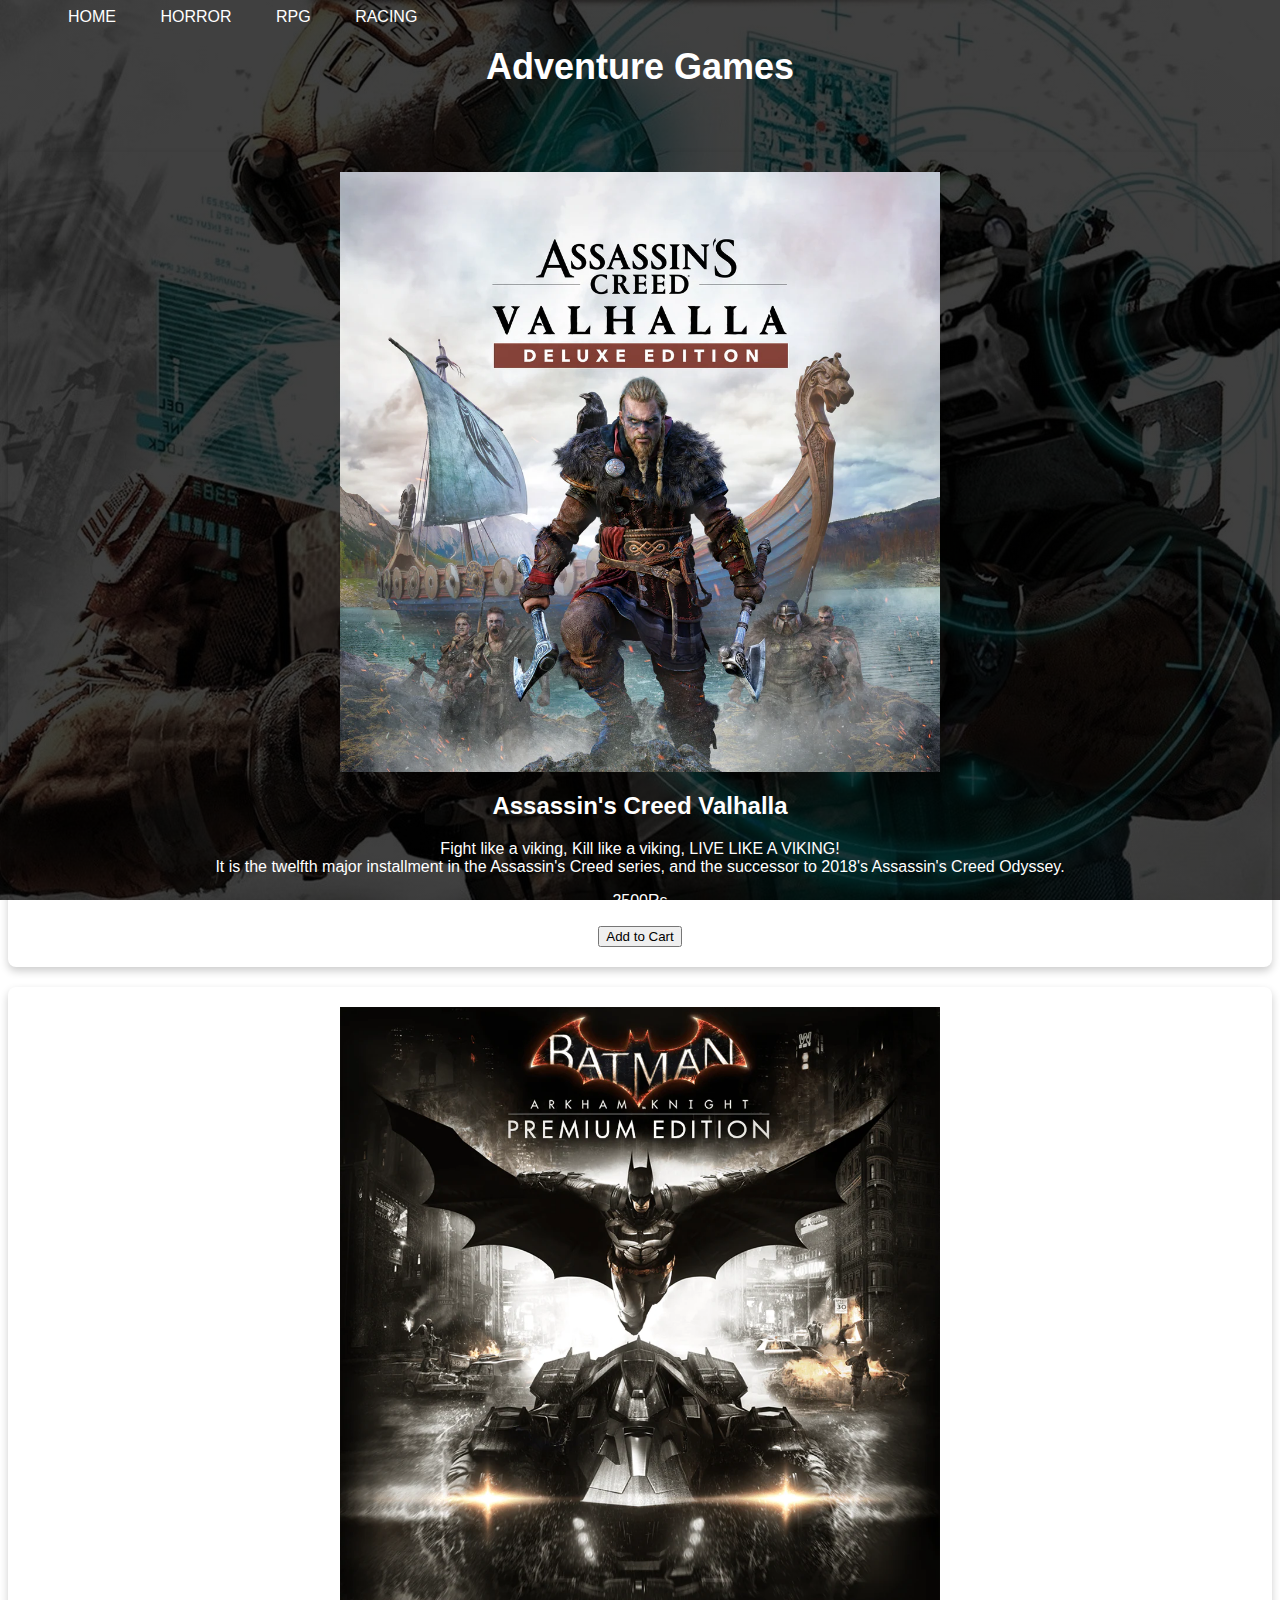
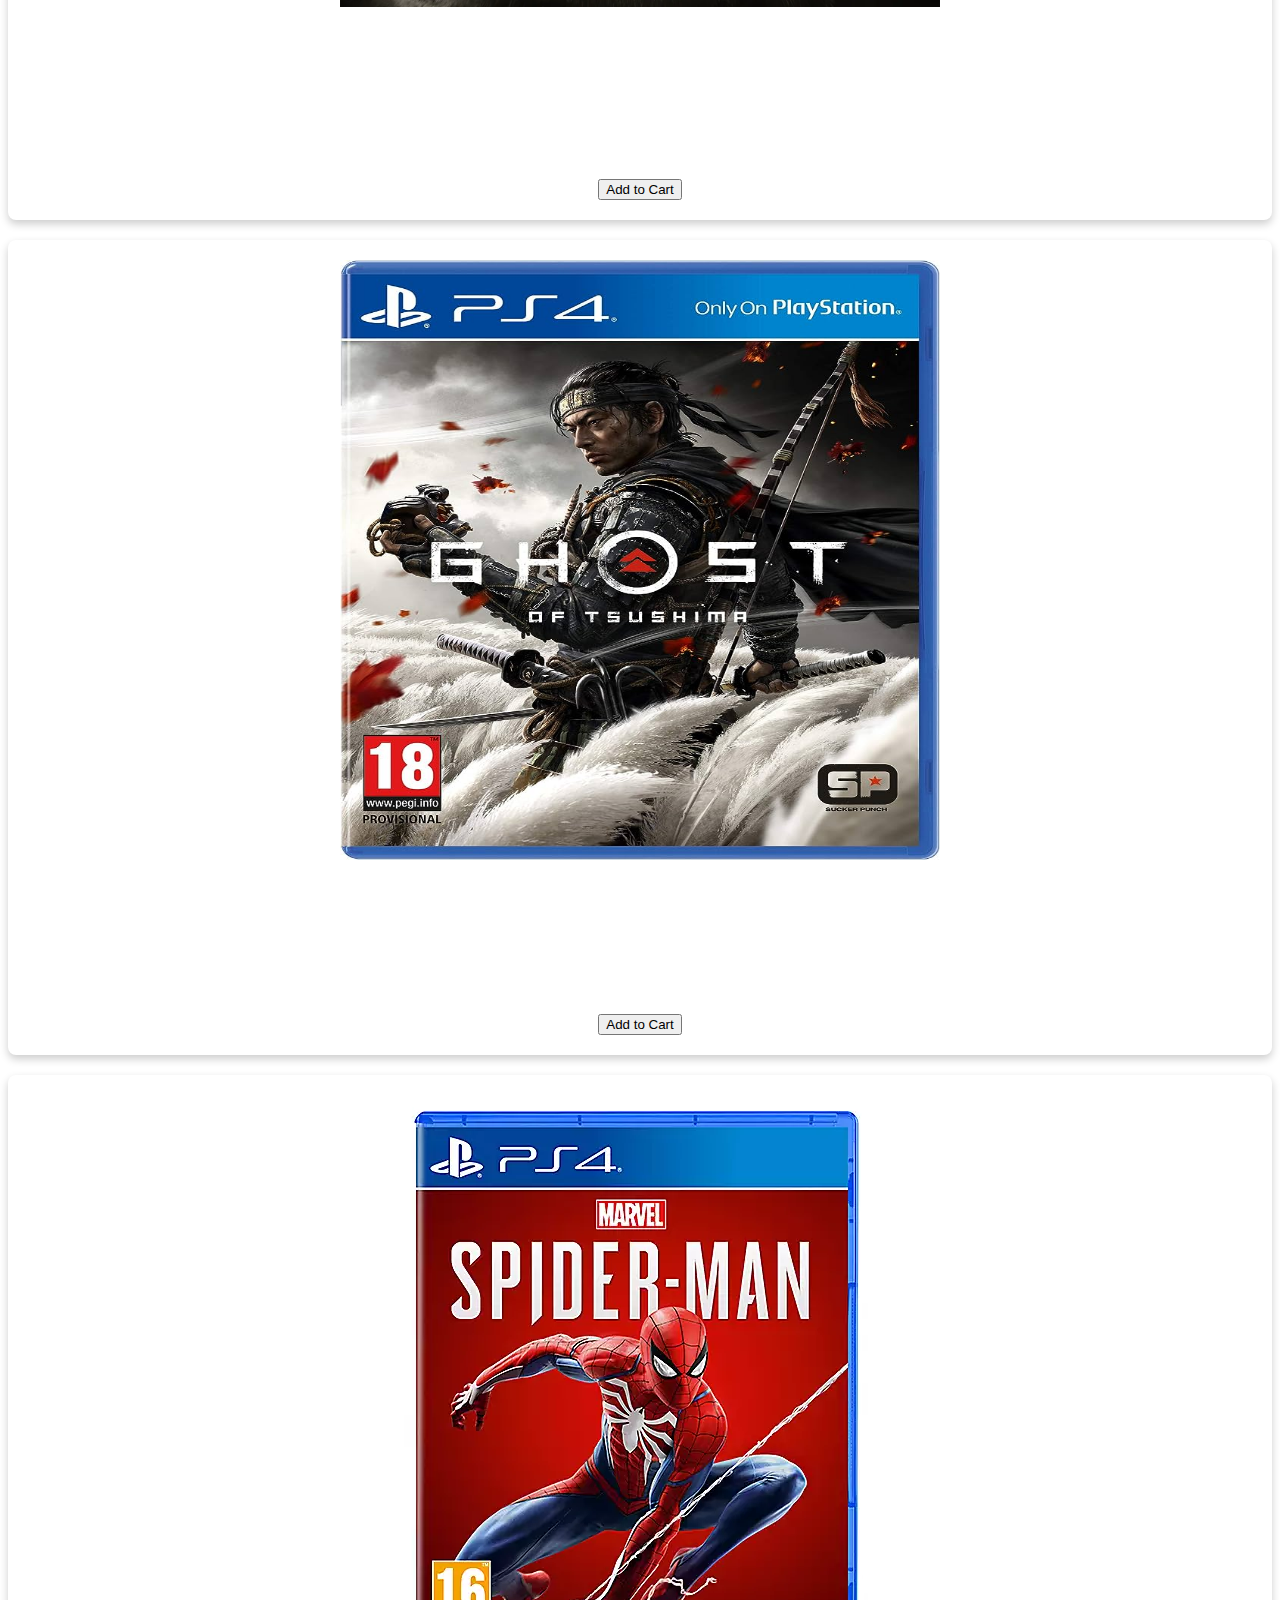
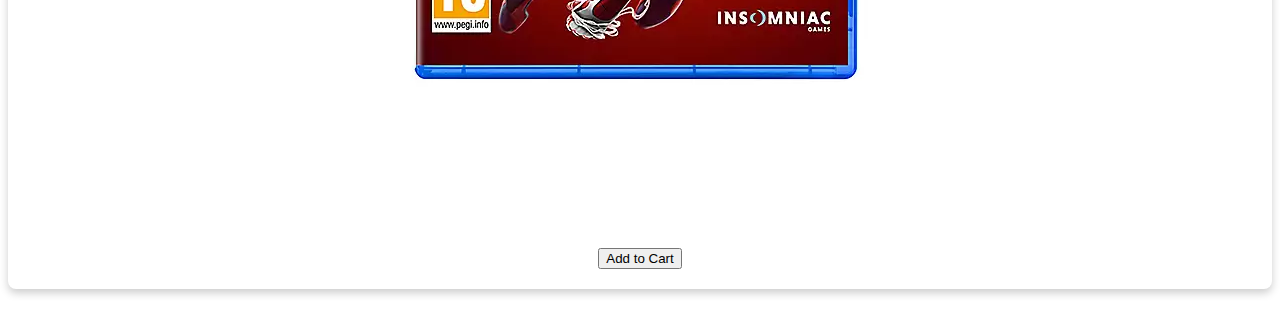
<file: adventure.html>
<html>
   <head>
   <link rel="stylesheet" href="style2.css">
      <title>Adventure Games</title>
   </head>
   <body>
   <div class="blur-bg"></div>
    <nav>
      <ul>
        <li><a href="index.html">Home</a></li>
        <li><a href="horror.html">Horror</a></li>
        <li><a href="RPG.html">RPG</a></li>
        <li><a href="racing.html">Racing</a></li>
      </ul>
     </nav>
      <header>
         <h1 class="page-title">Adventure Games</h1>
     </header>
     <section class="game-container"></section>
     <div class="game-card">
      <img src="game1.webp" alt="Game 1", height="600" width="600">
      <h2 class="game-title">Assassin's Creed Valhalla</h2>
      <p class="game-description">Fight like a viking, Kill like a viking, LIVE LIKE A VIKING!<br>It is the twelfth major installment in the Assassin's Creed series, and the successor to 2018's Assassin's Creed Odyssey. </p>
      <p class="game-price">2500Rs</p>
      <button class="add-to-cart">Add to Cart</button>
    </div>
    <div class="game-card">
      <img src="game2.webp" alt="Game 2", height="600", width="600">
      <h2 class="game-title">Batman: Arkham Knight</h2>
      <p class="game-description">The Bat of Gotham returns for the darkest night!<br>Batman™: Arkham Knight brings the award-winning Arkham trilogy from Rocksteady Studios to its epic conclusion. Developed exclusively for New-Gen platforms, Batman: Arkham Knight introduces Rocksteady's uniquely designed version of the Batmobile.</p>
      <p class="game-price">1500Rs</p>
      <button class="add-to-cart">Add to Cart</button>

    </div>
    <div class="game-card">
      <img src="game3.jpg" alt="Game 3", height="600", width="600">
      <h2 class="game-title">Ghost of Tsushima</h2>
      <p class="game-description">Ghost of Tsushima is a 2020 action-adventure game developed by Sucker Punch Productions and published by Sony Interactive Entertainment. The player controls Jin Sakai, a samurai on a quest to protect Tsushima Island during the first Mongol invasion of Japan.</p>
      <p class="game-price">2200Rs</p>
      <button class="add-to-cart">Add to Cart</button>
    </div>
    <div class="game-card">
      <img src="game4.webp" alt="Game 4", height="600", width="600">
      <h2 class="game-title">Marvel's Spider-Man</h2>
      <p class="game-description">Be Greater!<br>Marvel's Spider-Man is a 2015 action-adventure game developed by Insomniac Games and published by Sony Interactive Entertainment.</p>
    <p class="game-price">2000Rs</p>
    <button class="add-to-cart">Add to Cart</button>
   </div>
   </body>
</html>
</file>
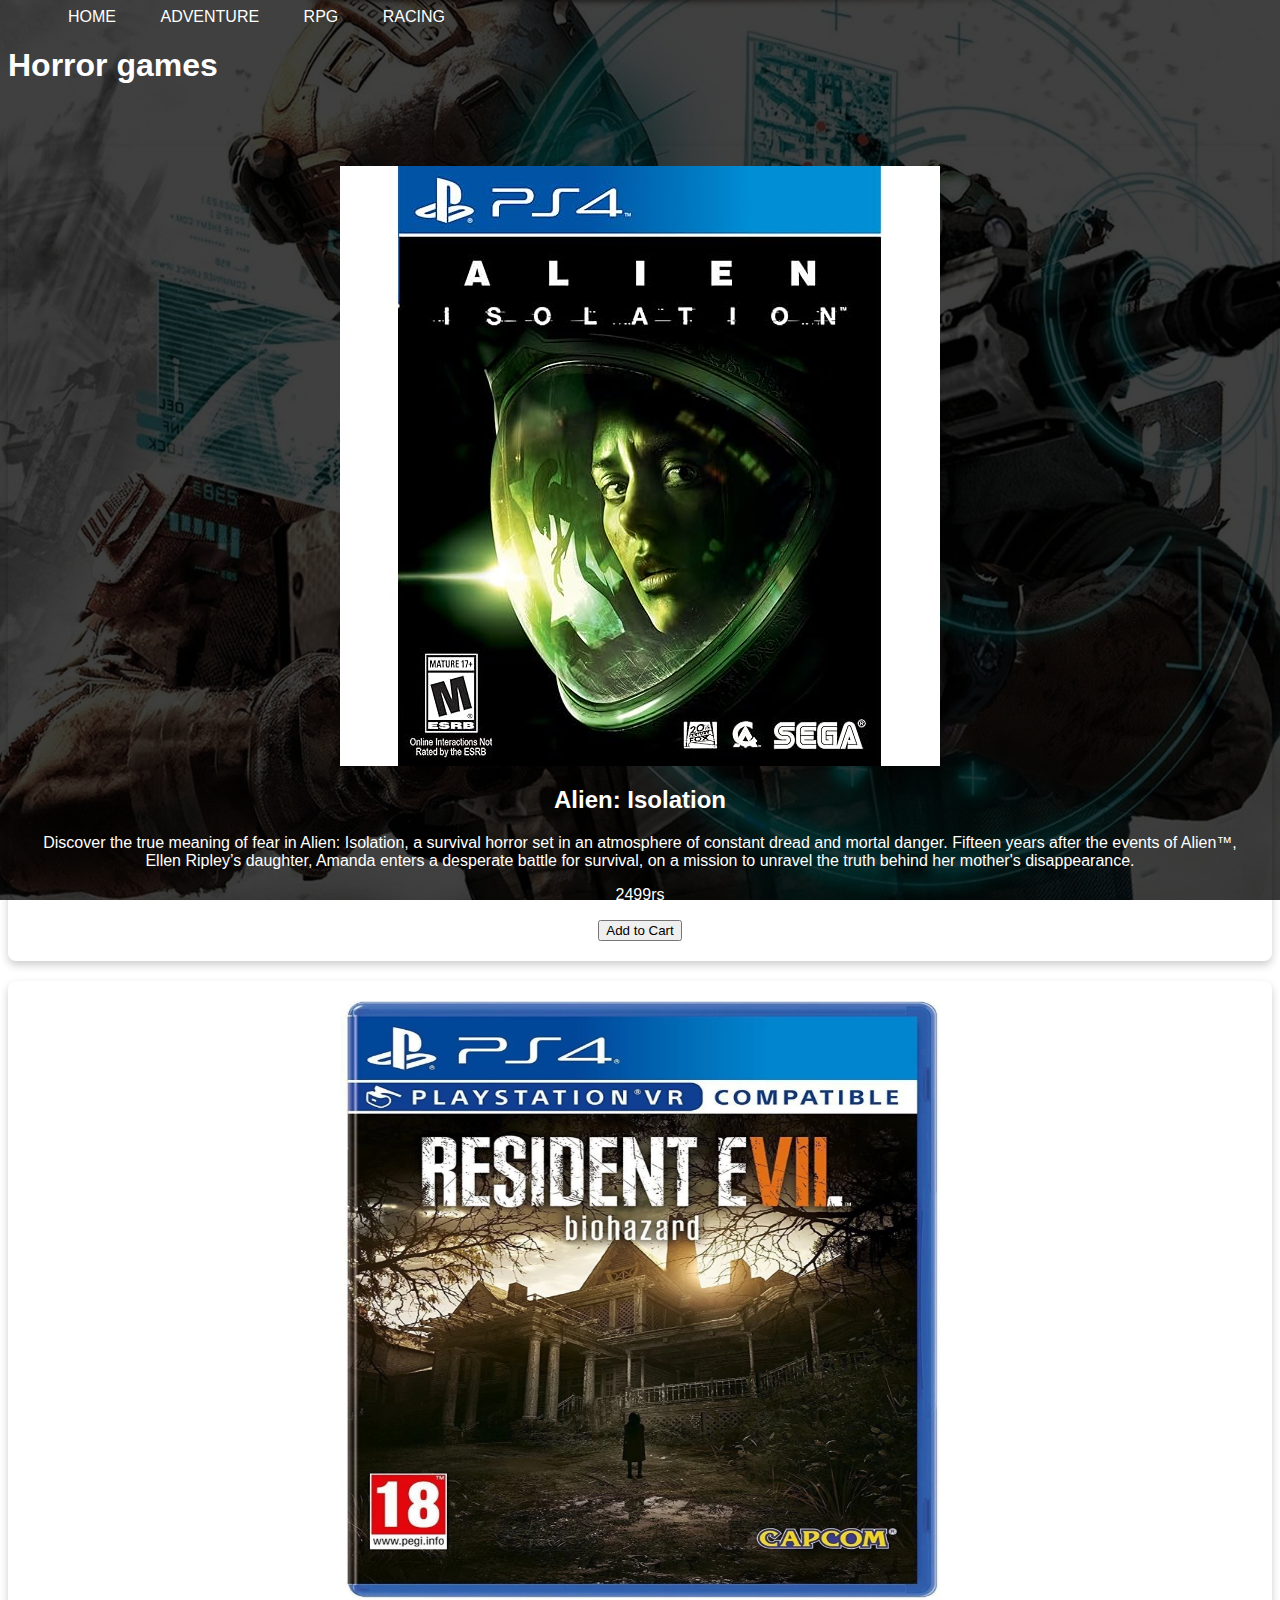
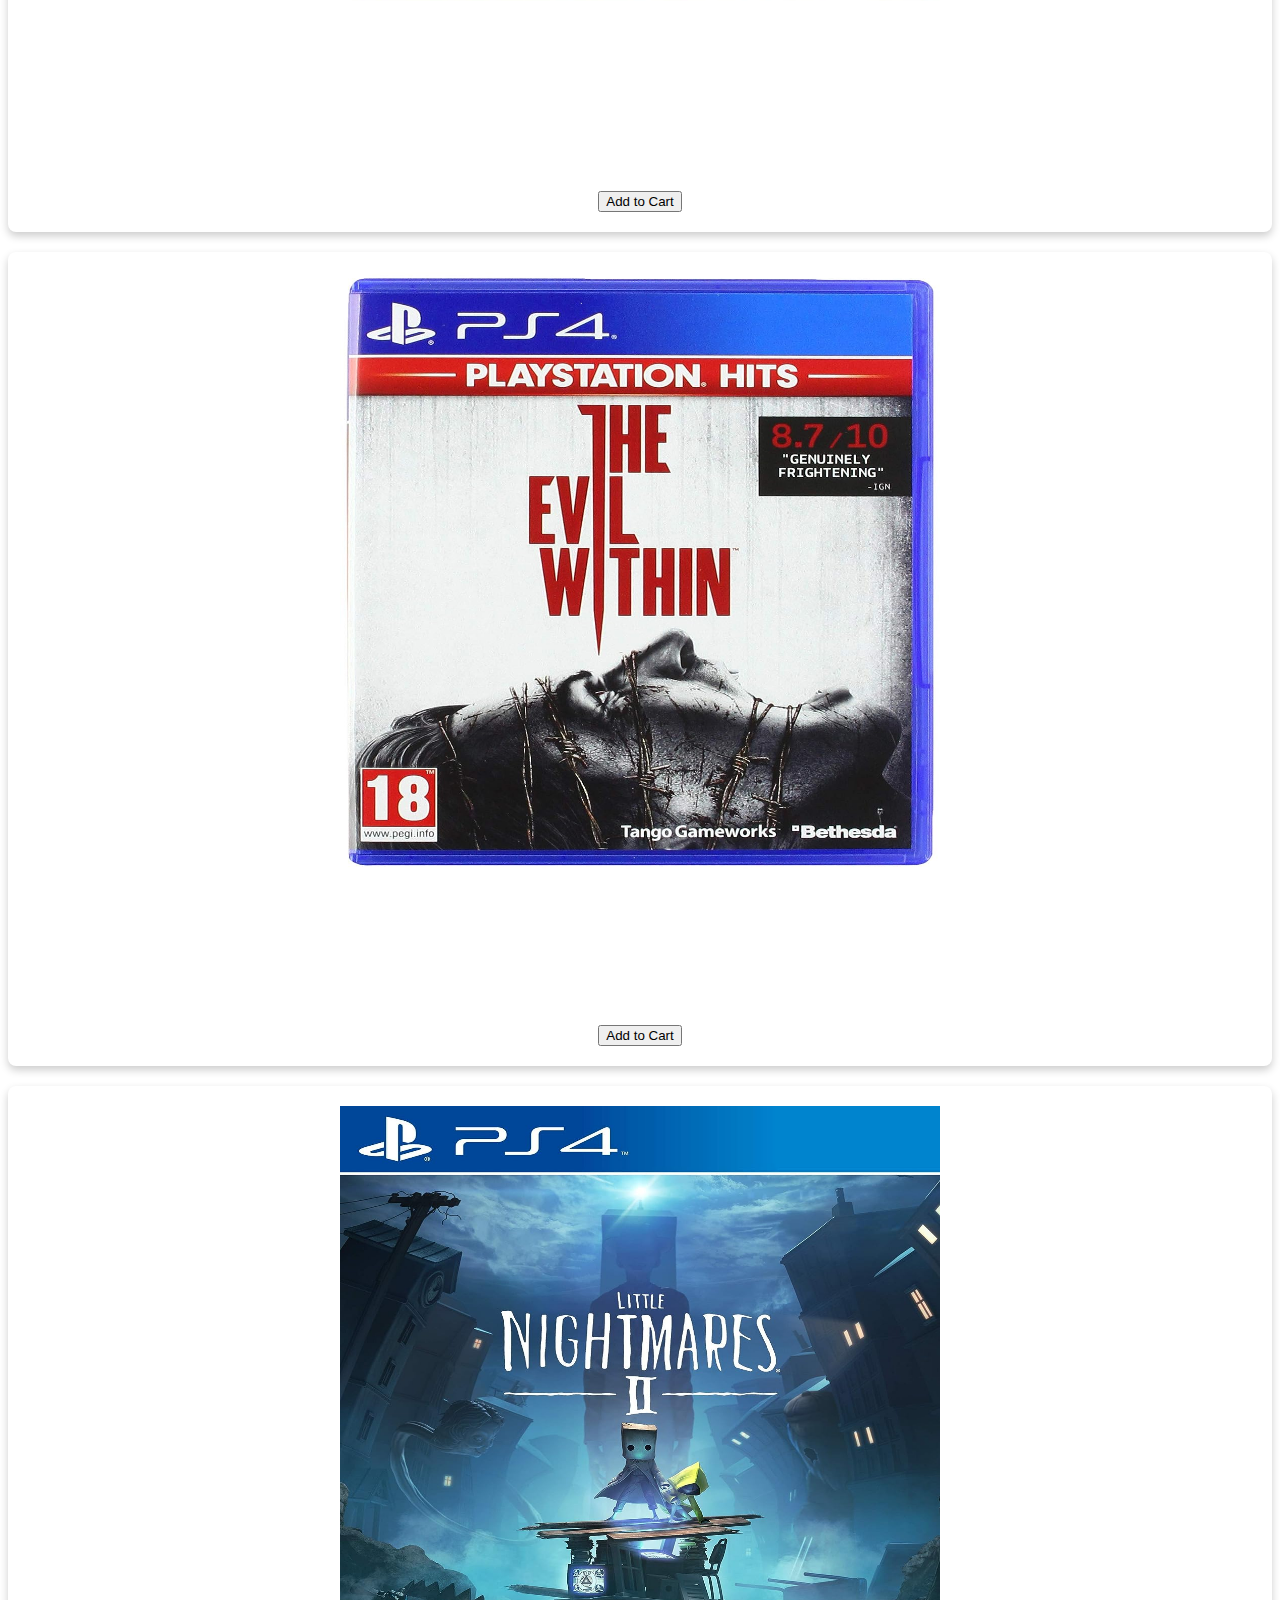
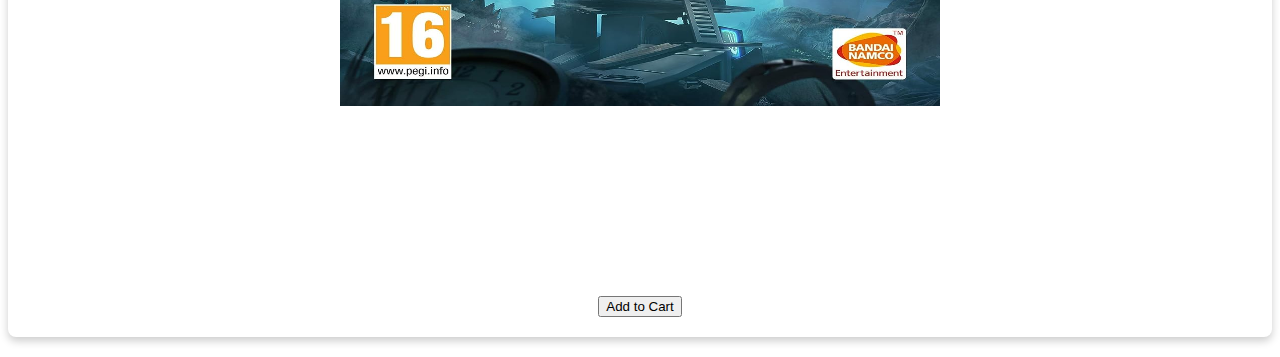
<file: horror.html>
<html>
    <title>Horror games
    </title>
    <link rel="stylesheet" href="style3.css">
    <body>
        <nav>
            <ul>
            <li><a href="index.html">Home</a></li>
            <li><a href="adventure.html">Adventure</a></li>
            <li><a href="RPG.html">RPG</a></li>
            <li><a href="racing.html">Racing</a></li>
            
            </ul>
        </nav>
        <header>
            <h1 class="game-title">Horror games</h1>
            
        </header>
        <section class="game-container"></section>
        <div class="game-card">
            <img src="game2.1.jpg", alt="game 1" height="600" width="600">
            <h2 class="game-title">Alien: Isolation</h2>
            <p class="game-description">Discover the true meaning of fear in Alien: Isolation, a survival horror set in an atmosphere of constant dread and mortal danger. Fifteen years after the events of Alien™, Ellen Ripley’s daughter, Amanda enters a desperate battle for survival, on a mission to unravel the truth behind her mother's disappearance.</p>
       <p class="game-price">2499rs</p>
        <button class="add-to-cart">Add to Cart </button>
        </div>
        <div class="game-card">
        <img src="game2.2.webp", alt="game 2" height="600" width="600">
        <h2 class="game-title">Resident Evil 7: Biohazard</h2>
        <p class="game-description">Resident Evil 7 biohazard sets a new course for the Resident Evil series as it leverages its roots and opens the door to a truly terrifying horror experience. Set within a sinister plantation in Dulvey, Louisiana and taking place after the dramatic events of Resident Evil 6, players are introduced to the mysterious Baker family – including Jack and Marguerite, who have seemingly been missing from the area with no recent contact to anyone. Players experience the terror directly from the first person perspective for the first time in the Resident Evil series.</p>
        <p class="game-price">1500rs</p>
        <button class="add-to-cart">Add to Cart</button>
        </div>
        <div class="game-card">
            <img src="game2.3.jpg", alt="game 3" height="600" width="600">
            <h2 class="game-title">The Evil Within</h2>
            <p class="game-description">Pure Survival Horror Returns - Shinji Mikami, the father of survival horror, is back to direct a chilling new game wrapped in haunting narrative; Tension and anxiety heighten dramatically as you explore the game's tortured world.
            </p>
           <p class="game-price">2700rs</p> 
           <button class="add-to-cart">Add to Cart</button>     
        </div>
        <div class="game-card">
            <img src="game2.4.jpg" alt="game 4" height="600" width="600">
            <h2 class="game-title">Little Nightmares</h2>
            <p class="game-description">Little Nightmares is a puzzle-platform horror adventure game developed by Tarsier Studios and published by Bandai Namco Entertainment for PlayStation 4, Windows and Xbox One. A Nintendo Switch version was released in May 2018, followed by a Google Stadia version in June 2020 and then a mobile version will be released in winter 2023 and published by Playdigious. Set in a mysterious world, Little Nightmares follows the journey of Six, a hungry little girl who must escape the Maw, an iron vessel inhabited by monstrous, twisted beings.</p>
            <p class="game-price">2200rs</p>
            <button class="add-to-cart">Add to Cart</button>

        </div>



    </body>

    </html>
</file>
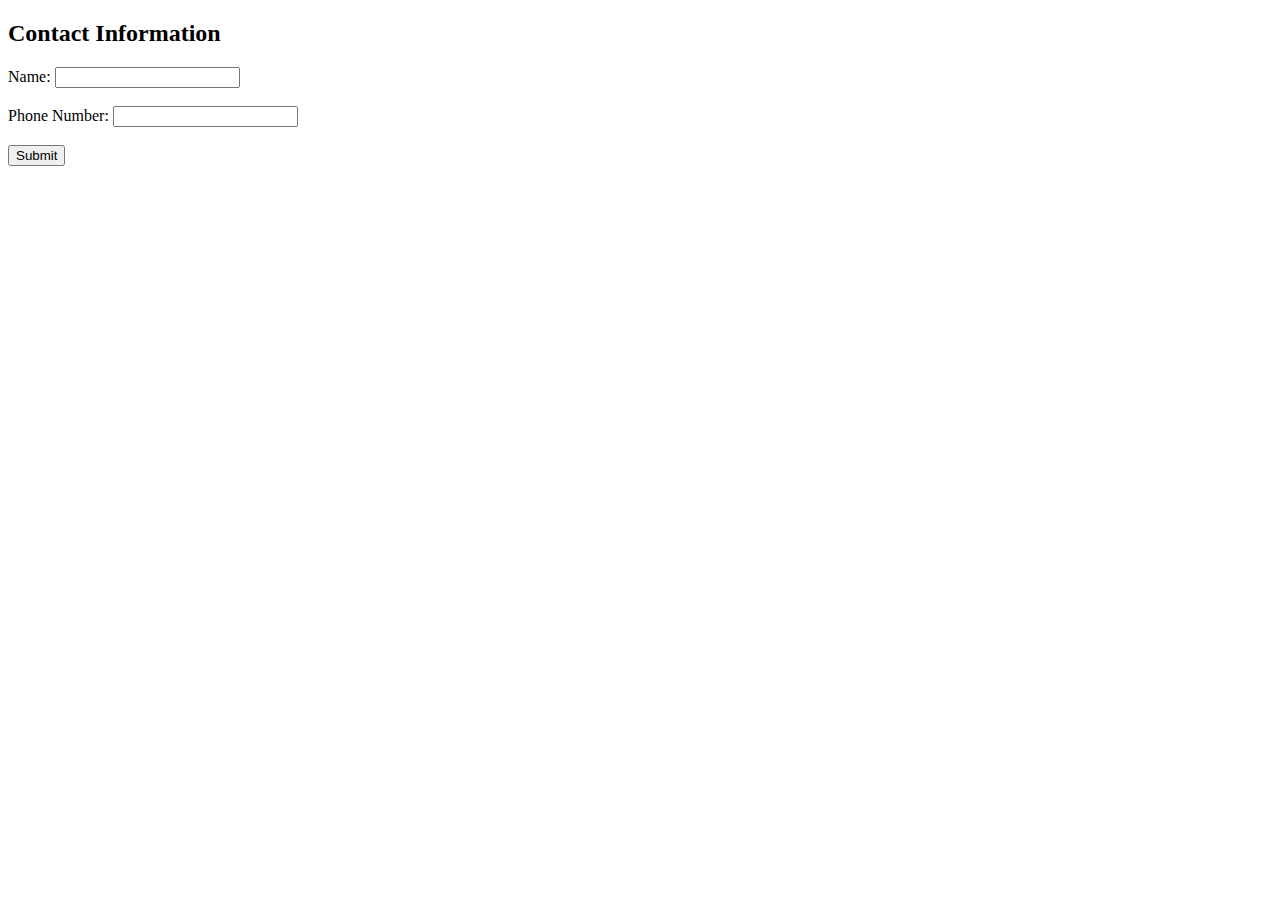
<file: query.html>
<!DOCTYPE html>
<html>
<head>
    <title>Contact Information</title>
</head>
<body>
    <h2>Contact Information</h2>
    <form action="submit.php" method="post">
        <label for="name">Name:</label>
        <input type="text" id="name" name="name" required><br><br>

        <label for="phone">Phone Number:</label>
        <input type="tel" id="phone" name="phone" pattern="[0-9]{10}" required>
        
        <br><br>

        <input type="submit" value="Submit">
    </form>
</body>
</html>
</file>
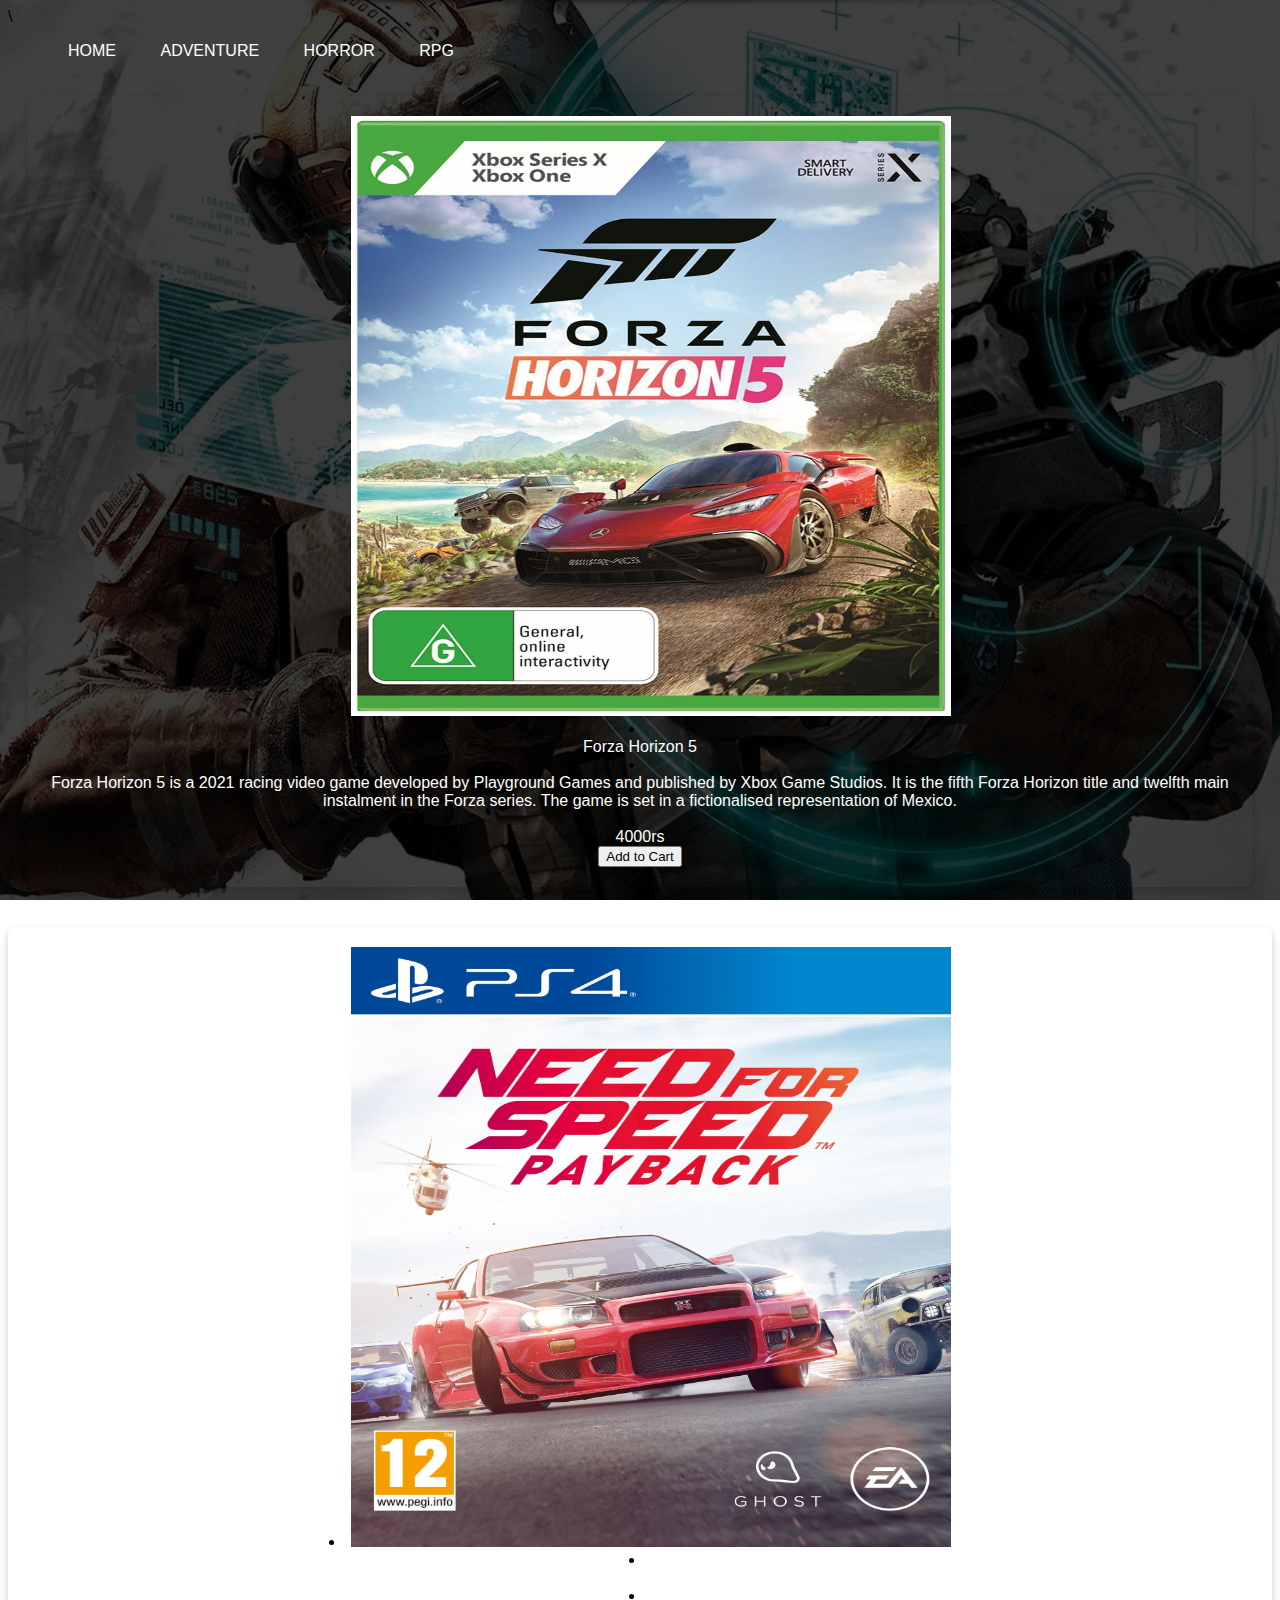
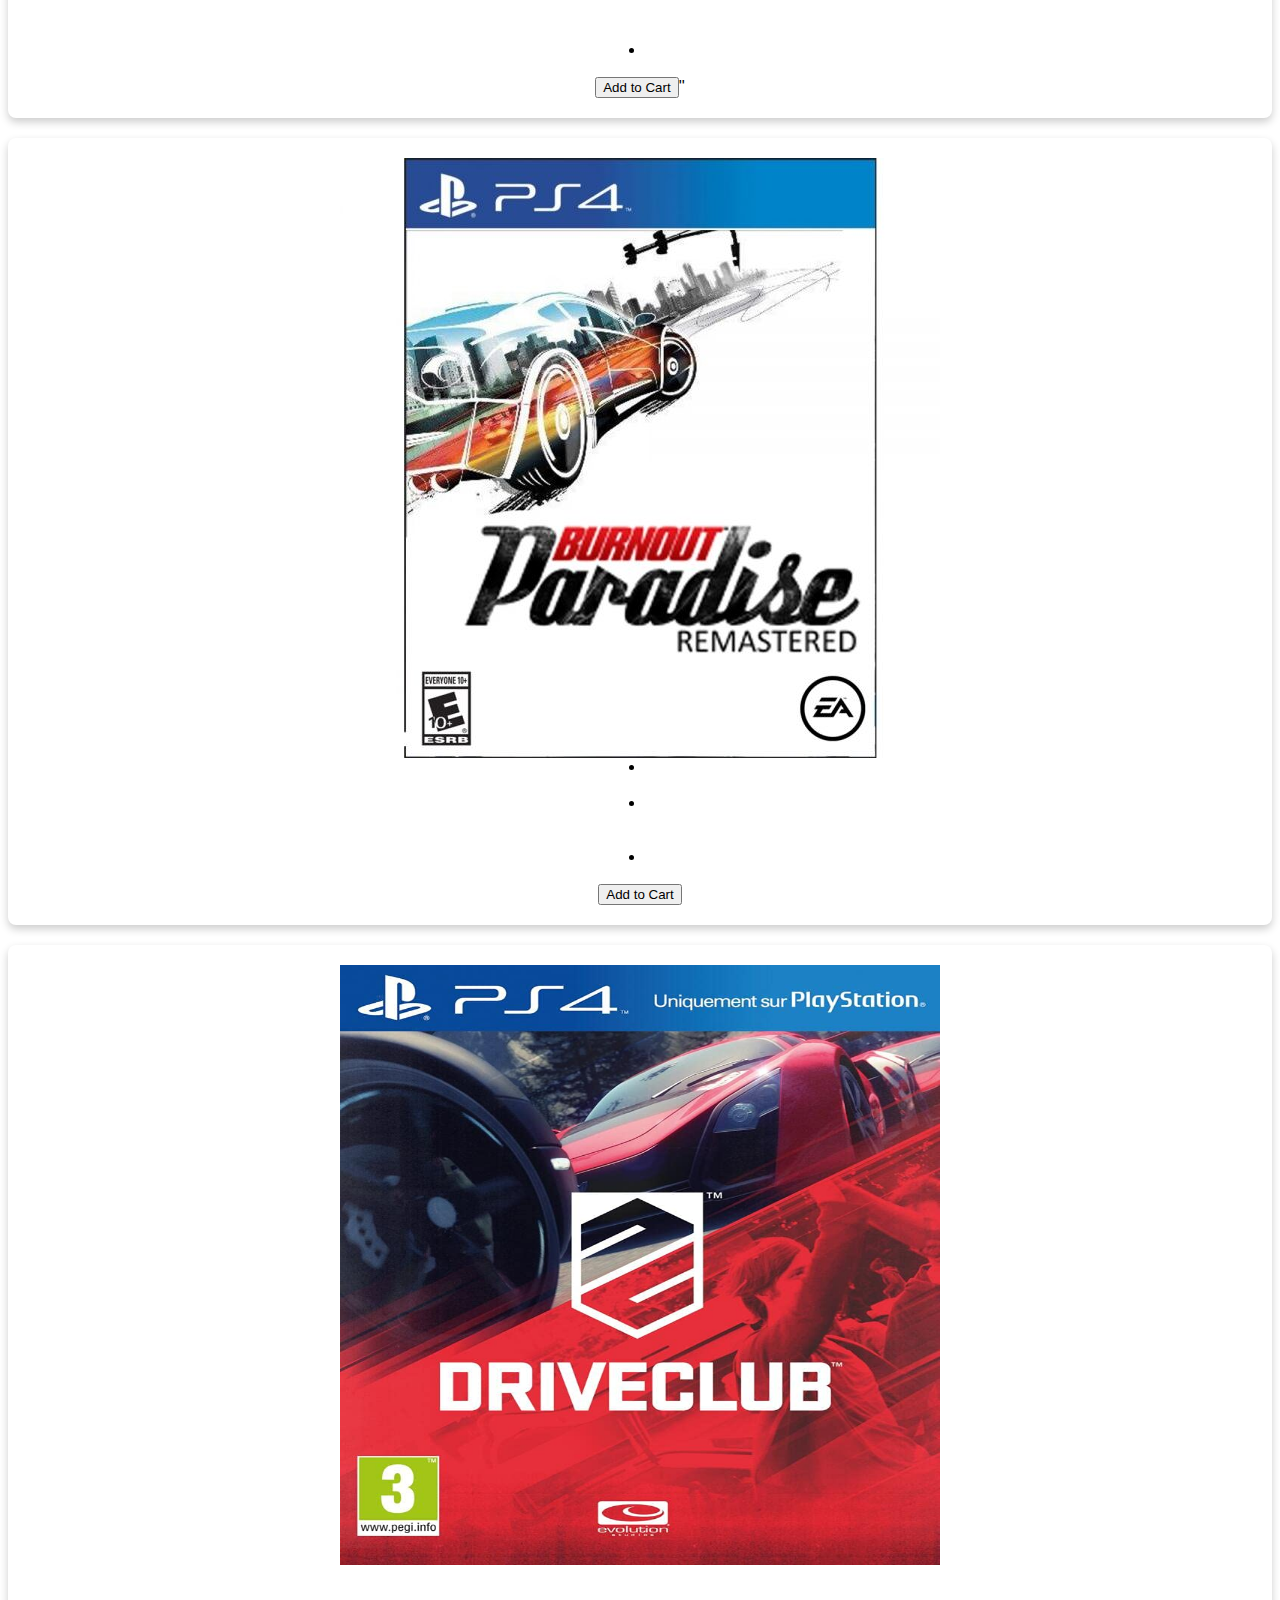
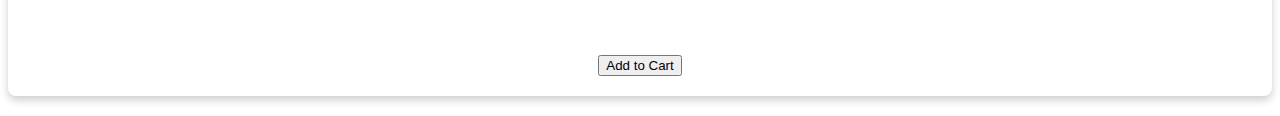
<file: racing.html>
<html>
    <title>Racing games</title>
    <link rel="stylesheet" href="style5.css">\
    <body>
        <nav>
            <ul>
                <li><a href="index.html">Home</a></li>
                <li><a href="adventure.html>">Adventure</a></li>
                <li><a href="horror.html">Horror</a></li>
                <li><a href="RPG.html">RPG</a></li>
            </ul>

        </nav>
        <div class="game-container">
            <div class="game-card">
                <li><img src="game4.1.jpg" alt="game 1" height="600" width="600" ></li>
                <li><div class="game-title">Forza Horizon 5</div></li>
                <li><div class="game-description">Forza Horizon 5 is a 2021 racing video game developed by Playground Games and published by Xbox Game Studios. It is the fifth Forza Horizon title and twelfth main instalment in the Forza series. The game is set in a fictionalised representation of Mexico. </div></li>
                <li></li><div class="game-price">4000rs</div></li>
                <button><div class="add-to-cart">Add to Cart</div></button>
            </div>
        </div>
        <div class="game-card">
            <li><img src="game4.2.jpg" alt="game 2" height="600" width="600"></li>
            <li><div class="game-title">Need for Speed: Payback</div></li>
            <li><div class="game-description">Need for Speed Payback is a racing video game developed by Ghost Games and published by Electronic Arts for PlayStation 4, Windows, and Xbox One. It is the twenty-third installment in the Need for Speed series.</div></li>
            <li><div class="game-price">1600rs</div></li>
            <button class="add-to-cart">Add to Cart</button>''
        </div>
      <div class="game-card">
        <img src="game4.3.jpg" alt="game 3" height="600" width="600">
     <li><div class="game-title">Burnout Paradise</div></li> 
      <li><div class="game-description">Welcome back to Paradise City! Make action your middle name as you rule the streets in Burnout™ Paradise Remastered. Tear up the town from hectic downtown avenues to wild mountain roads. Relive the high-octane stunts and wanton destruction of one of the greatest arcade-driving games ever!</div></li>
      <li><div class="game-price">1500rs</div></li>
      <button class="add-to-cart">Add to Cart</button>

    </div>
    <div class="game-card">
        <img src="game4.4.jpg" alt="game 4" height="600" width="600">
        <div class="game-title">Drive Club</div>
        <div class="game-description">Get ready for a racing game like never before. Developed exclusively for the PlayStation 4 by Evolution Studios, the team behind the best-selling MotorStorm franchise, DRIVECLUB, is all about you and your friends. It’s about teamwork; it’s about everyone fighting for one another and earning rewards together – and most importantly it’s about sharing in the sheer thrill of every race. Enjoy the excitement of high-speed solo racing, or join a racing club to discover what DRIVECLUB is all about.</div>
        <div class="game-price">1449rs</div>
        <button class="add-to-cart">Add to Cart</button>
    </div>
</body>
</html>
</file>
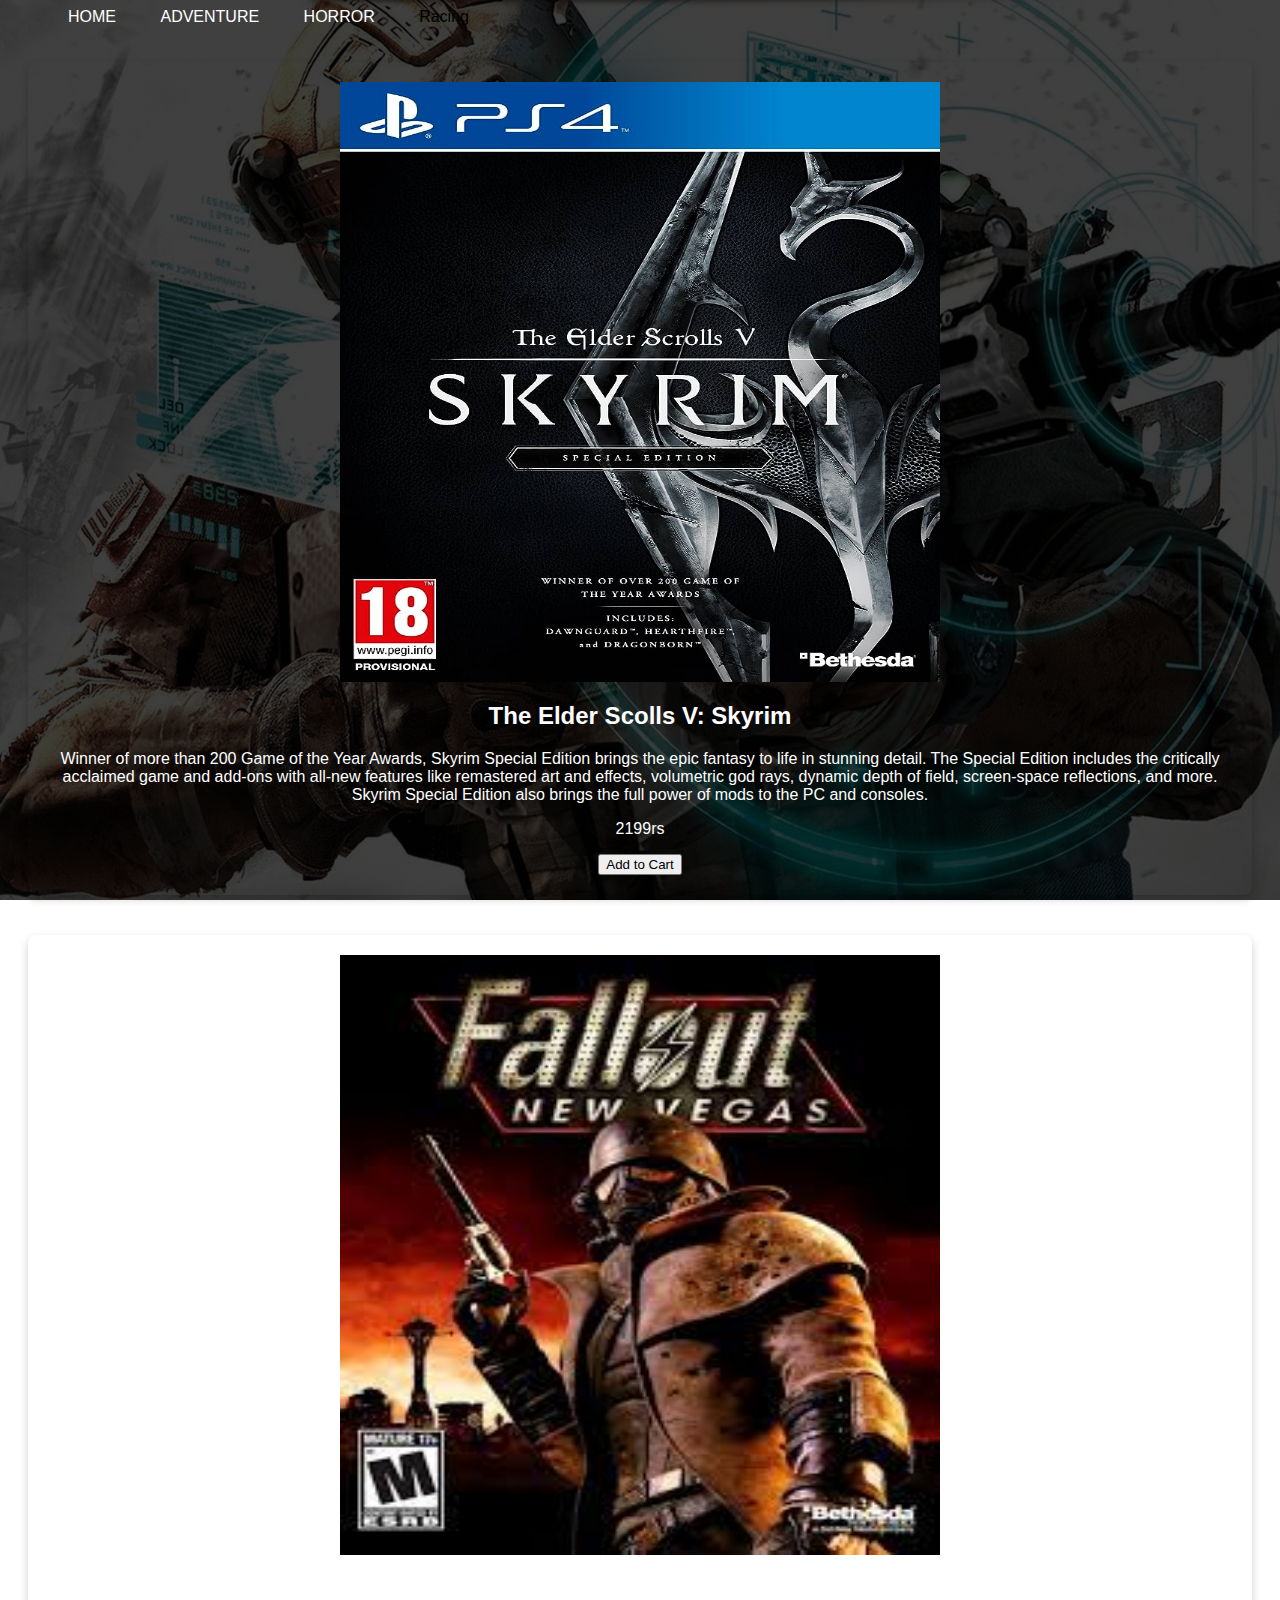
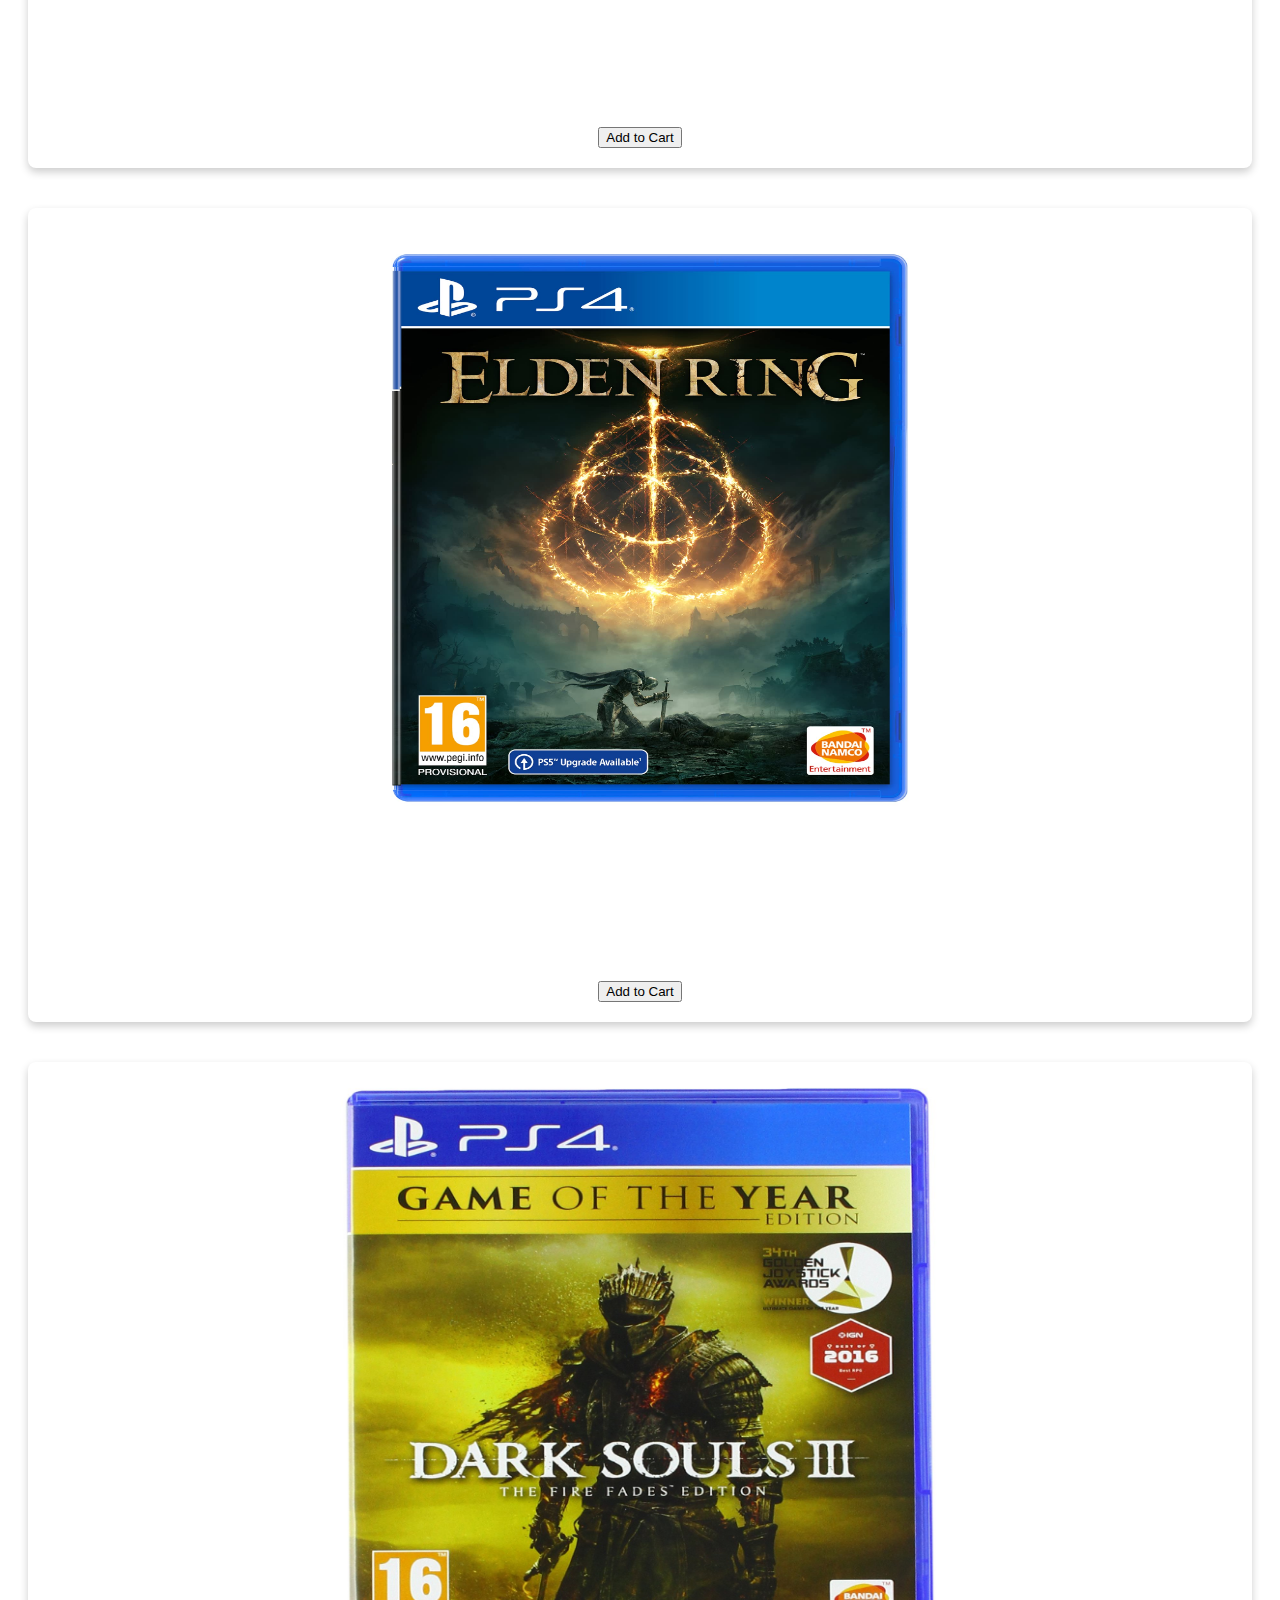
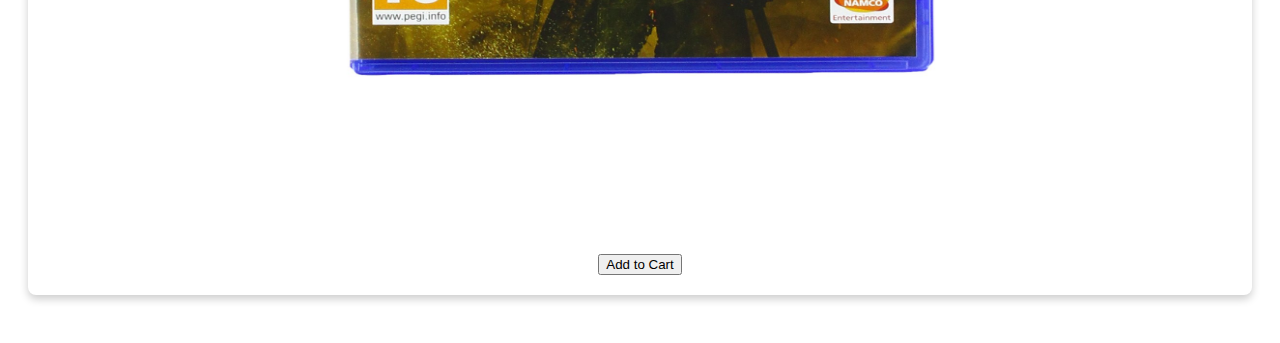
<file: RPG.html>
<html>
    <title>
        RPG genre
    </title>
    <link rel="stylesheet" href="style4.css">
    <body>
        <nav>
            <ul>
                <li><a href="index.html">Home</a></li>
                <li><a href="adventure.html">Adventure</a></li>
                <li><a href="horror.html">Horror</a></li>
                <li><a href="racing.html"></a>Racing</li>
            </ul>
        </nav>
<div class="game-container">
    <div class="game-card">
        <img src="game3.1.jpg" alt="game 1", height="600px", width="600">
        <h2 class="game-title">The Elder Scolls V: Skyrim</h2>
        <p class="game-description">Winner of more than 200 Game of the Year Awards, Skyrim Special Edition brings the epic fantasy to life in stunning detail. The Special Edition includes the critically acclaimed game and add-ons with all-new features like remastered art and effects, volumetric god rays, dynamic depth of field, screen-space reflections, and more. Skyrim Special Edition also brings the full power of mods to the PC and consoles.</p>
        <p class="game-price">2199rs</p>
        <button class="add-to-cart">Add to Cart</button>
    </div>
    <div class="game-card">
        <img src="game3.2.jpeg", alt="game 2", height="600", width="600">
        <h2 class="game-title">Fallout: New Vegas</h2>
        <p class="game-description">As you battle your way across the heat-blasted Mojave Wasteland, the colossal Hoover Dam, and the neon drenched Vegas Strip, you’ll be introduced to a colorful cast of characters, power-hungry factions, special weapons, mutated creatures and much more. Choose sides in the upcoming war or declare “winner takes all” and crown yourself the King of New Vegas in this follow-up to the 2008 videogame of the year, Fallout 3.
            Enjoy your stay.</p>
            <p class="game-price">500rs</p>
            <button class="add-to-cart">Add to Cart</button>

    </div>
    <div class="game-card">
        <img src="game3.3.jpg", alt="game 3" height="600px", width="600px">
        <h2 class="game-title">Elden Ring</h2>
        <p class="game-description">THE NEW FANTASY ACTION RPG.
            Rise, Tarnished, and be guided by grace to brandish the power of the Elden Ring and become an Elden Lord in the Lands Between.</p>
            <p class="game-price">4000rs</p>
            <button class="add-to-cart">Add to Cart</button>

    </div>
    <div class="game-card">
        <img src="game3.4.jpg", alt="game 4", height="600", width="600">
       <h2 class="game-title">Dark Souls 3</h2>
       <p class="game-description">DARK SOULS™ III continues to push the boundaries with the latest, ambitious chapter in the critically-acclaimed and genre-defining series.
As fires fade and the world falls into ruin, journey into a universe filled with more colossal enemies and environments. Players will be immersed into a world of epic atmosphere and darkness through faster gameplay and amplified combat intensity. </p> 
     <p class="game-price">4300rs</p>
     <button class="add-to-cart">Add to Cart</button>
</div>
</div>
    </body>
</html>
</file>
<file: style2.css>
.page-title{
    text-align: center;
    font-size: 36px;
    margin-top: 20px;
    color: white;
}
.game-container{
    display: flex;
    flex-wrap: wrap;
    justify-content: space-between;
    gap: 20px;
    padding: 20px;
}
.game-card{
    flex: 0 0 calc(33.33%-20px);
    max-width:calc(33.33%-20px);
    padding: 20px;
    border-radius: 8px;
    box-shadow: 0 4px 8px rgba(0,0,0,0.2);
    text-align: center;
    margin-bottom: 20px;
}
body{
    background:linear-gradient (rgba(0,0,0,0.75), rgba(0,0, 0,0.75)),url(background.jpg.jpg);
    background-size: cover;
    background-repeat: no-repeat;
    background-attachment: fixed;
    background-position: center;
    font-family: sans-serif;
}
nav ul li{
    list-style: none;
    display: inline-block;
    margin: 0 20px;
    position: relative;
}
nav ul li a{
    text-decoration: none;
    color: white;
    text-transform: uppercase;
    }
    nav ul li::after{
        content:'' ;
        height: 3px;
        width:0 ;
        background:#009688 ;
        position: absolute;
        left: 0;
        bottom: -10px;
        transition: 0.5s;
 }
 
 body{
    background-image:linear-gradient(rgba(0,0,0,0.75), rgba(0,0,0,0.75)),url("background.jpg.jpg");
    background-attachment: fixed;
    background-size: cover;
    background-position: center center;
    background-repeat: no-repeat;
 }
 .game-title{
    color: white;
 }
 .game-description{
    color: white;
 }
 .game-price{
    color: white;
 }
</file>
<file: style3.css>
.page-title{
    text-align: center;
    font-size: 36px;
    margin-top: 20px;
    color: white;
}
.game-container{
    display: flex;
    flex-wrap: wrap;
    justify-content: space-between;
    gap: 20px;
    padding: 20px;
}
.game-card{
    flex: 0 0 calc(33.33%-20px);
    max-width:calc(33.33%-20px);
    padding: 20px;
    border-radius: 8px;
    box-shadow: 0 4px 8px rgba(0,0,0,0.2);
    text-align: center;
    margin-bottom: 20px;
}
body{
    background:linear-gradient (rgba(0,0,0,0.75), rgba(0,0, 0,0.75)),url(background.jpg.jpg);
    background-size: cover;
    background-repeat: no-repeat;
    background-attachment: fixed;
    background-position: center;
    font-family: sans-serif;
}
nav ul li{
    list-style: none;
    display: inline-block;
    margin: 0 20px;
    position: relative;
}
nav ul li a{
    text-decoration: none;
    color: white;
    text-transform: uppercase;
    }
    nav ul li::after{
        content:'' ;
        height: 3px;
        width:0 ;
        background:#009688 ;
        position: absolute;
        left: 0;
        bottom: -10px;
        transition: 0.5s;
 }
 
 body{
    background-image:linear-gradient(rgba(0,0,0,0.75), rgba(0,0,0,0.75)),url("background.jpg.jpg");
    background-attachment: fixed;
    background-size: cover;
    background-position: center center;
    background-repeat: no-repeat;
 }
 .game-title{
    color: white;
 }
 .game-description{
    color: white;
 }
 .game-price{
    color: white;
 }
</file>
<file: style5.css>
.page-title{
    text-align: center;
    font-size: 36px;
    margin-top: 20px;
    color: white;
}
.game-container{
    display: flex;
    flex-wrap: wrap;
    justify-content: space-between;
    gap: 20px;
    padding: 20px;
}
.game-card{
    flex: 0 0 calc(33.33%-20px);
    max-width:calc(33.33%-20px);
    padding: 20px;
    border-radius: 8px;
    box-shadow: 0 4px 8px rgba(0,0,0,0.2);
    text-align: center;
    margin-bottom: 20px;
}
body{
    background:linear-gradient (rgba(0,0,0,0.75), rgba(0,0, 0,0.75)),url(background.jpg.jpg);
    background-size: cover;
    background-repeat: no-repeat;
    background-attachment: fixed;
    background-position: center;
    font-family: sans-serif;
}
nav ul li{
    list-style: none;
    display: inline-block;
    margin: 0 20px;
    position: relative;
}
nav ul li a{
    text-decoration: none;
    color: white;
    text-transform: uppercase;
    }
    nav ul li::after{
        content:'' ;
        height: 3px;
        width:0 ;
        background:#009688 ;
        position: absolute;
        left: 0;
        bottom: -10px;
        transition: 0.5s;
 }
 
 body{
    background-image:linear-gradient(rgba(0,0,0,0.75), rgba(0,0,0,0.75)),url("background.jpg.jpg");
    background-attachment: fixed;
    background-size: cover;
    background-position: center center;
    background-repeat: no-repeat;
 }
 .game-title{
    color: white;
 }
 .game-description{
    color: white;
 }
 .game-price{
    color: white;
 }
</file>
<file: style4.css>
.page-title{
    text-align: center;
    font-size: 36px;
    margin-top: 20px;
    color: white;
}
.game-container{
    display: flex;
    flex-wrap: wrap;
    justify-content: space-between;
    gap: 20px;
    padding: 20px;
}
.game-card{
    flex: 0 0 calc(33.33%-20px);
    max-width:calc(33.33%-20px);
    padding: 20px;
    border-radius: 8px;
    box-shadow: 0 4px 8px rgba(0,0,0,0.2);
    text-align: center;
    margin-bottom: 20px;
}
body{
    background:linear-gradient (rgba(0,0,0,0.75), rgba(0,0, 0,0.75)),url(background.jpg.jpg);
    background-size: cover;
    background-repeat: no-repeat;
    background-attachment: fixed;
    background-position: center;
    font-family: sans-serif;
}
nav ul li{
    list-style: none;
    display: inline-block;
    margin: 0 20px;
    position: relative;
}
nav ul li a{
    text-decoration: none;
    color: white;
    text-transform: uppercase;
    }
    nav ul li::after{
        content:'' ;
        height: 3px;
        width:0 ;
        background:#009688 ;
        position: absolute;
        left: 0;
        bottom: -10px;
        transition: 0.5s;
 }
 
 body{
    background-image:linear-gradient(rgba(0,0,0,0.75), rgba(0,0,0,0.75)),url("background.jpg.jpg");
    background-attachment: fixed;
    background-size: cover;
    background-position: center center;
    background-repeat: no-repeat;
 }
 .game-title{
    color: white;
 }
 .game-description{
    color: white;
 }
 .game-price{
    color: white;
 }
</file>
